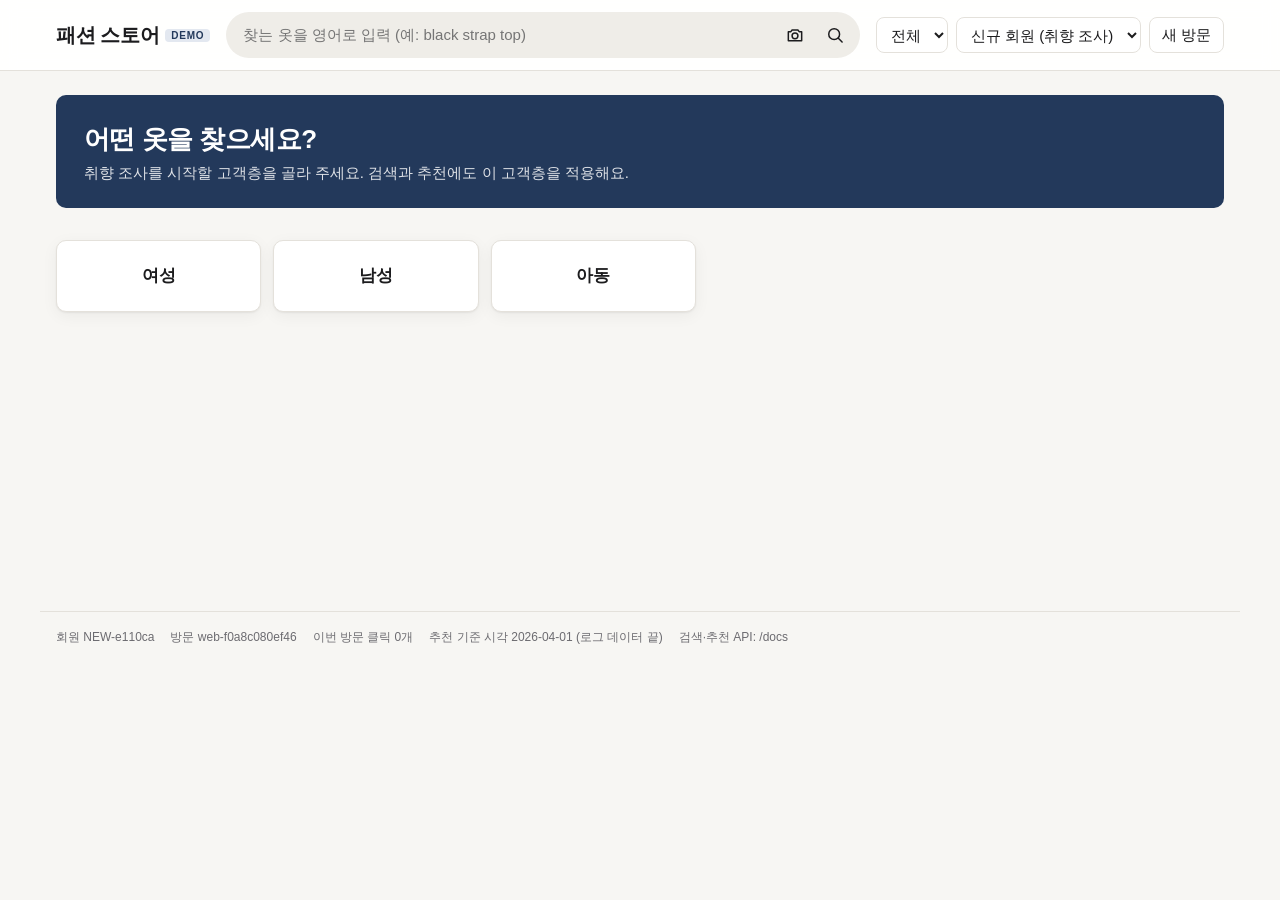
<file: src/serving/shop/index.html>
<!doctype html>
<html lang="ko">
<head>
  <meta charset="utf-8">
  <meta name="viewport" content="width=device-width, initial-scale=1">
  <title>패션 스토어 데모</title>
  <link rel="icon" href="data:,">
  <link rel="stylesheet" href="shop.css">
</head>
<body>
  <!-- 통합 서비스 화면: 취향조사 → 클릭 반영 추천 → 검색 (API 서버가 /shop/ 으로 제공, 동작은 shop.js) -->
  <header class="topbar">
    <div class="topbar-inner">
      <a class="logo" href="#/">패션 스토어<span class="logo-tag">DEMO</span></a>
      <form class="searchbar" id="search-form" role="search">
        <input id="q" type="search" autocomplete="off" aria-label="검색어"
               placeholder="찾는 옷을 영어로 입력 (예: black strap top)">
        <label class="icon-btn" title="사진으로 검색 (착용 사진·상품 사진)">
          <input id="photo-input" type="file" accept="image/*" hidden>
          <svg viewBox="0 0 24 24" aria-hidden="true"><path d="M4 8h3l1.5-2h7L17 8h3v11H4z"/><circle cx="12" cy="13" r="3.5"/></svg>
          <span class="sr-only">사진으로 검색</span>
        </label>
        <button class="icon-btn" type="submit" title="검색">
          <svg viewBox="0 0 24 24" aria-hidden="true"><circle cx="11" cy="11" r="6.5"/><path d="M16 16l4.5 4.5"/></svg>
          <span class="sr-only">검색</span>
        </button>
      </form>
      <div class="controls">
        <select id="audience" aria-label="고객층"></select>
        <select id="member" aria-label="회원"></select>
        <button id="new-visit" class="text-btn" type="button" title="이번 방문의 클릭을 비우고 처음부터 다시 시작">새 방문</button>
      </div>
    </div>
  </header>

  <main id="app" class="page" aria-live="polite"></main>

  <footer class="footer" id="footer"></footer>
  <div class="toast" id="toast" role="status" hidden></div>
  <script src="shop.js"></script>
</body>
</html>
</file>
<file: src/serving/shop/shop.css>
/* 통합 서비스(쇼핑몰) 화면 스타일. 색은 전부 :root 토큰 → 다크 모드는 토큰만 바꾼다. */
:root {
  --bg: #f7f6f3;
  --surface: #ffffff;
  --tile: #efede8;
  --ink: #1c1c1e;
  --muted: #6c6b70;
  --line: #e4e1db;
  --accent: #23395b;
  --accent-ink: #ffffff;
  --accent-soft: #e3e8f0;
  --danger: #b3261e;
  --badge-cvr: #23395b;
  --badge-mab_exploration: #a35a00;
  --badge-new_item: #1e6b43;
  --badge-popular: #a8324a;
  --badge-trending: #5b3f9e;
  --shadow: 0 1px 2px rgba(0, 0, 0, 0.06), 0 4px 16px rgba(0, 0, 0, 0.05);
  --radius: 10px;
  --gutter: 16px;
  color-scheme: light;
}
@media (prefers-color-scheme: dark) {
  :root {
    --bg: #151517;
    --surface: #1f1f22;
    --tile: #2a2a2e;
    --ink: #ececee;
    --muted: #a0a0a8;
    --line: #34343a;
    --accent: #9fb6dc;
    --accent-ink: #10131a;
    --accent-soft: #263042;
    --danger: #f2b8b5;
    --badge-cvr: #3c5a8a;
    --badge-mab_exploration: #8a5a12;
    --badge-new_item: #2f7a52;
    --badge-popular: #9a3a50;
    --badge-trending: #6a52b0;
    --shadow: 0 1px 2px rgba(0, 0, 0, 0.4);
    color-scheme: dark;
  }
}

* { box-sizing: border-box; }
html { -webkit-text-size-adjust: 100%; }
body {
  margin: 0;
  background: var(--bg);
  color: var(--ink);
  font: 15px/1.5 -apple-system, BlinkMacSystemFont, "Apple SD Gothic Neo", "Noto Sans KR", "Segoe UI", sans-serif;
}
a { color: inherit; text-decoration: none; }
button, input, select { font: inherit; color: inherit; }
img { display: block; max-width: 100%; }
.sr-only { position: absolute; width: 1px; height: 1px; overflow: hidden; clip: rect(0 0 0 0); white-space: nowrap; }

/* ---------------------------------------------------------------- 상단 바 */
.topbar {
  position: sticky; top: 0; z-index: 10;
  background: color-mix(in srgb, var(--surface) 92%, transparent);
  backdrop-filter: blur(8px);
  border-bottom: 1px solid var(--line);
}
.topbar-inner {
  max-width: 1200px; margin: 0 auto; padding: 12px var(--gutter);
  display: flex; align-items: center; gap: 16px; flex-wrap: wrap;
}
.logo { font-weight: 800; font-size: 20px; letter-spacing: -0.02em; white-space: nowrap; }
.logo-tag {
  margin-left: 6px; padding: 1px 6px; border-radius: 4px; vertical-align: 3px;
  font-size: 10px; font-weight: 700; letter-spacing: 0.08em; background: var(--accent-soft); color: var(--accent);
}
.searchbar {
  flex: 1 1 320px; display: flex; align-items: center; gap: 4px; min-width: 0;
  background: var(--tile); border: 1px solid transparent; border-radius: 999px; padding: 4px 6px 4px 16px;
}
.searchbar:focus-within { border-color: var(--accent); background: var(--surface); }
.searchbar input[type="search"] { flex: 1; min-width: 0; border: 0; background: transparent; outline: none; padding: 6px 0; }
.icon-btn {
  display: inline-grid; place-items: center; width: 36px; height: 36px; flex: none;
  border: 0; border-radius: 50%; background: transparent; cursor: pointer;
}
.icon-btn:hover { background: var(--line); }
.icon-btn svg { width: 20px; height: 20px; fill: none; stroke: currentColor; stroke-width: 1.8; stroke-linecap: round; stroke-linejoin: round; }
.controls { display: flex; align-items: center; gap: 8px; }
.controls select {
  height: 36px; padding: 0 10px; border: 1px solid var(--line); border-radius: 8px; background: var(--surface); max-width: 190px;
}
.text-btn {
  height: 36px; padding: 0 12px; border: 1px solid var(--line); border-radius: 8px; background: var(--surface); cursor: pointer;
}
.text-btn:hover { border-color: var(--muted); }

/* ---------------------------------------------------------------- 본문 */
.page { max-width: 1200px; margin: 0 auto; padding: 24px var(--gutter) 64px; min-height: 60vh; }
.hero {
  background: var(--accent); color: var(--accent-ink); border-radius: var(--radius);
  padding: 28px 28px 24px; margin-bottom: 32px;
}
.hero h1 { margin: 0 0 6px; font-size: 26px; letter-spacing: -0.02em; line-height: 1.25; }
.hero p { margin: 0; opacity: 0.85; }
.block { margin-bottom: 40px; }
.block-head { display: flex; align-items: baseline; justify-content: space-between; gap: 12px; flex-wrap: wrap; margin-bottom: 14px; }
.block-head h2 { margin: 0; font-size: 19px; letter-spacing: -0.01em; }
.caption { margin: 2px 0 0; color: var(--muted); font-size: 13px; }
.notice {
  margin: 0 0 16px; padding: 10px 14px; border-radius: 8px;
  background: var(--accent-soft); color: var(--ink); font-size: 14px;
}
.notice.warn { background: color-mix(in srgb, var(--badge-mab_exploration) 16%, var(--surface)); }
.error { color: var(--danger); }

/* ---------------------------------------------------------------- 상품 카드 */
.grid { display: grid; grid-template-columns: repeat(auto-fill, minmax(168px, 1fr)); gap: 22px 16px; }
.card { position: relative; min-width: 0; }
.card-media {
  position: relative; display: block; aspect-ratio: 2 / 3; overflow: hidden;
  background: var(--tile); border-radius: var(--radius);
}
.card-media img { width: 100%; height: 100%; object-fit: contain; transition: transform 0.25s ease; }
.card-media:hover img { transform: scale(1.03); }
.card-body { padding: 8px 2px 0; }
.card-name {
  display: -webkit-box; -webkit-line-clamp: 2; -webkit-box-orient: vertical; overflow: hidden;
  font-size: 14px; line-height: 1.35;
}
.card-name:hover { text-decoration: underline; }
.card-meta { margin: 2px 0 0; color: var(--muted); font-size: 12px; white-space: nowrap; overflow: hidden; text-overflow: ellipsis; }
.card-price { margin: 4px 0 0; font-weight: 700; }
.badge {
  position: absolute; left: 8px; top: 8px; padding: 2px 8px; border-radius: 999px;
  font-size: 11px; font-weight: 700; color: #fff; background: var(--badge-cvr);
}
.badge-mab_exploration { background: var(--badge-mab_exploration); }
.badge-new_item { background: var(--badge-new_item); }
.badge-popular { background: var(--badge-popular); }
.badge-trending { background: var(--badge-trending); }
.card-hide {
  position: absolute; right: 8px; top: 8px; width: 28px; height: 28px; border-radius: 50%;
  border: 0; background: color-mix(in srgb, var(--surface) 88%, transparent); color: var(--muted);
  font-size: 16px; line-height: 1; cursor: pointer; opacity: 0; transition: opacity 0.15s;
}
.card:hover .card-hide, .card-hide:focus-visible { opacity: 1; }
@media (hover: none) { .card-hide { opacity: 1; } }
.card.leaving { opacity: 0; transform: scale(0.96); transition: opacity 0.2s, transform 0.2s; }

/* 최근 본 상품: 가로 줄 */
.strip { display: grid; grid-auto-flow: column; grid-auto-columns: 112px; gap: 12px; overflow-x: auto; padding-bottom: 6px; }
.strip .card-name { font-size: 12px; }

/* 불러오는 중 */
.skeleton .card-media { animation: pulse 1.2s ease-in-out infinite; }
.skeleton .bar { height: 12px; margin-top: 10px; border-radius: 4px; background: var(--tile); width: 80%; }
@keyframes pulse { 50% { opacity: 0.55; } }
@media (prefers-reduced-motion: reduce) { .skeleton .card-media { animation: none; } .card-media img { transition: none; } }

/* ---------------------------------------------------------------- 취향 조사 */
.choice-row { display: grid; grid-template-columns: repeat(auto-fit, minmax(160px, 1fr)); gap: 12px; max-width: 640px; }
.choice {
  padding: 22px 16px; border: 1px solid var(--line); border-radius: var(--radius); background: var(--surface);
  font-size: 17px; font-weight: 700; cursor: pointer; box-shadow: var(--shadow);
}
.choice:hover { border-color: var(--accent); }
.style-group { margin-bottom: 28px; }
.style-group h3 { margin: 0 0 10px; font-size: 16px; }
.pick { position: relative; display: block; width: 100%; padding: 0; border: 0; background: none; text-align: left; cursor: pointer; }
.pick .card-media { outline: 3px solid transparent; outline-offset: -3px; transition: outline-color 0.15s; }
.pick[aria-pressed="true"] .card-media { outline-color: var(--accent); }
.pick .check {
  position: absolute; right: 8px; top: 8px; width: 26px; height: 26px; border-radius: 50%;
  display: grid; place-items: center; font-size: 15px; font-weight: 800;
  background: color-mix(in srgb, var(--surface) 85%, transparent); color: transparent; border: 1.5px solid var(--line);
}
.pick[aria-pressed="true"] .check { background: var(--accent); color: var(--accent-ink); border-color: var(--accent); }
.survey-bar {
  position: sticky; bottom: 0; z-index: 5; margin: 24px calc(-1 * var(--gutter)) 0; padding: 12px var(--gutter);
  display: flex; align-items: center; justify-content: space-between; gap: 12px; flex-wrap: wrap;
  background: color-mix(in srgb, var(--surface) 94%, transparent); backdrop-filter: blur(8px); border-top: 1px solid var(--line);
}
.primary {
  height: 42px; padding: 0 22px; border: 0; border-radius: 999px; background: var(--accent); color: var(--accent-ink);
  font-weight: 700; cursor: pointer;
}
.primary:disabled { opacity: 0.4; cursor: not-allowed; }
.link-btn { border: 0; background: none; color: var(--muted); text-decoration: underline; cursor: pointer; padding: 0; }

/* ---------------------------------------------------------------- 상품 상세 */
.detail { display: grid; grid-template-columns: minmax(0, 420px) minmax(0, 1fr); gap: 32px; margin-bottom: 44px; }
.detail .card-media { aspect-ratio: 2 / 3; }
.detail h1 { margin: 4px 0 8px; font-size: 26px; line-height: 1.25; letter-spacing: -0.02em; }
.detail .price { font-size: 22px; font-weight: 800; margin: 8px 0 18px; }
.chips { display: flex; flex-wrap: wrap; gap: 6px; }
.chip { padding: 4px 10px; border-radius: 999px; background: var(--tile); font-size: 13px; }

/* ---------------------------------------------------------------- 사진 검색 */
.photo-layout { display: grid; grid-template-columns: minmax(0, 300px) minmax(0, 1fr); gap: 28px; align-items: start; }
.photo-frame { position: sticky; top: 80px; }
.photo-box { position: relative; border-radius: var(--radius); overflow: hidden; background: var(--tile); }
.photo-box img { width: 100%; height: auto; }
.det-box { position: absolute; border: 2px solid var(--box, #e6194b); border-radius: 4px; }
.det-box span {
  position: absolute; left: -2px; top: -2px; padding: 1px 6px; border-radius: 4px 0 4px 0;
  background: var(--box, #e6194b); color: #fff; font-size: 11px; font-weight: 700; white-space: nowrap;
}
.group-title { display: flex; align-items: center; gap: 8px; }
.dot { width: 10px; height: 10px; border-radius: 50%; background: var(--box, #e6194b); flex: none; }

/* ---------------------------------------------------------------- 하단 */
.footer {
  max-width: 1200px; margin: 0 auto; padding: 16px var(--gutter) 32px; border-top: 1px solid var(--line);
  color: var(--muted); font-size: 12px; display: flex; gap: 6px 16px; flex-wrap: wrap;
}
.toast {
  position: fixed; left: 50%; bottom: 24px; transform: translateX(-50%); z-index: 20;
  max-width: calc(100% - 32px); padding: 10px 16px; border-radius: 8px;
  background: var(--ink); color: var(--bg); font-size: 14px; box-shadow: var(--shadow);
}

@media (max-width: 720px) {
  .topbar-inner { gap: 10px; }
  .searchbar { order: 3; flex-basis: 100%; }
  .controls { margin-left: auto; }
  .controls select { max-width: 130px; }
  .hero { padding: 22px 18px; }
  .hero h1 { font-size: 21px; }
  .grid { grid-template-columns: repeat(2, minmax(0, 1fr)); gap: 18px 12px; }
  .detail, .photo-layout { grid-template-columns: 1fr; gap: 20px; }
  .photo-frame { position: static; max-width: 320px; }
}
</file>
